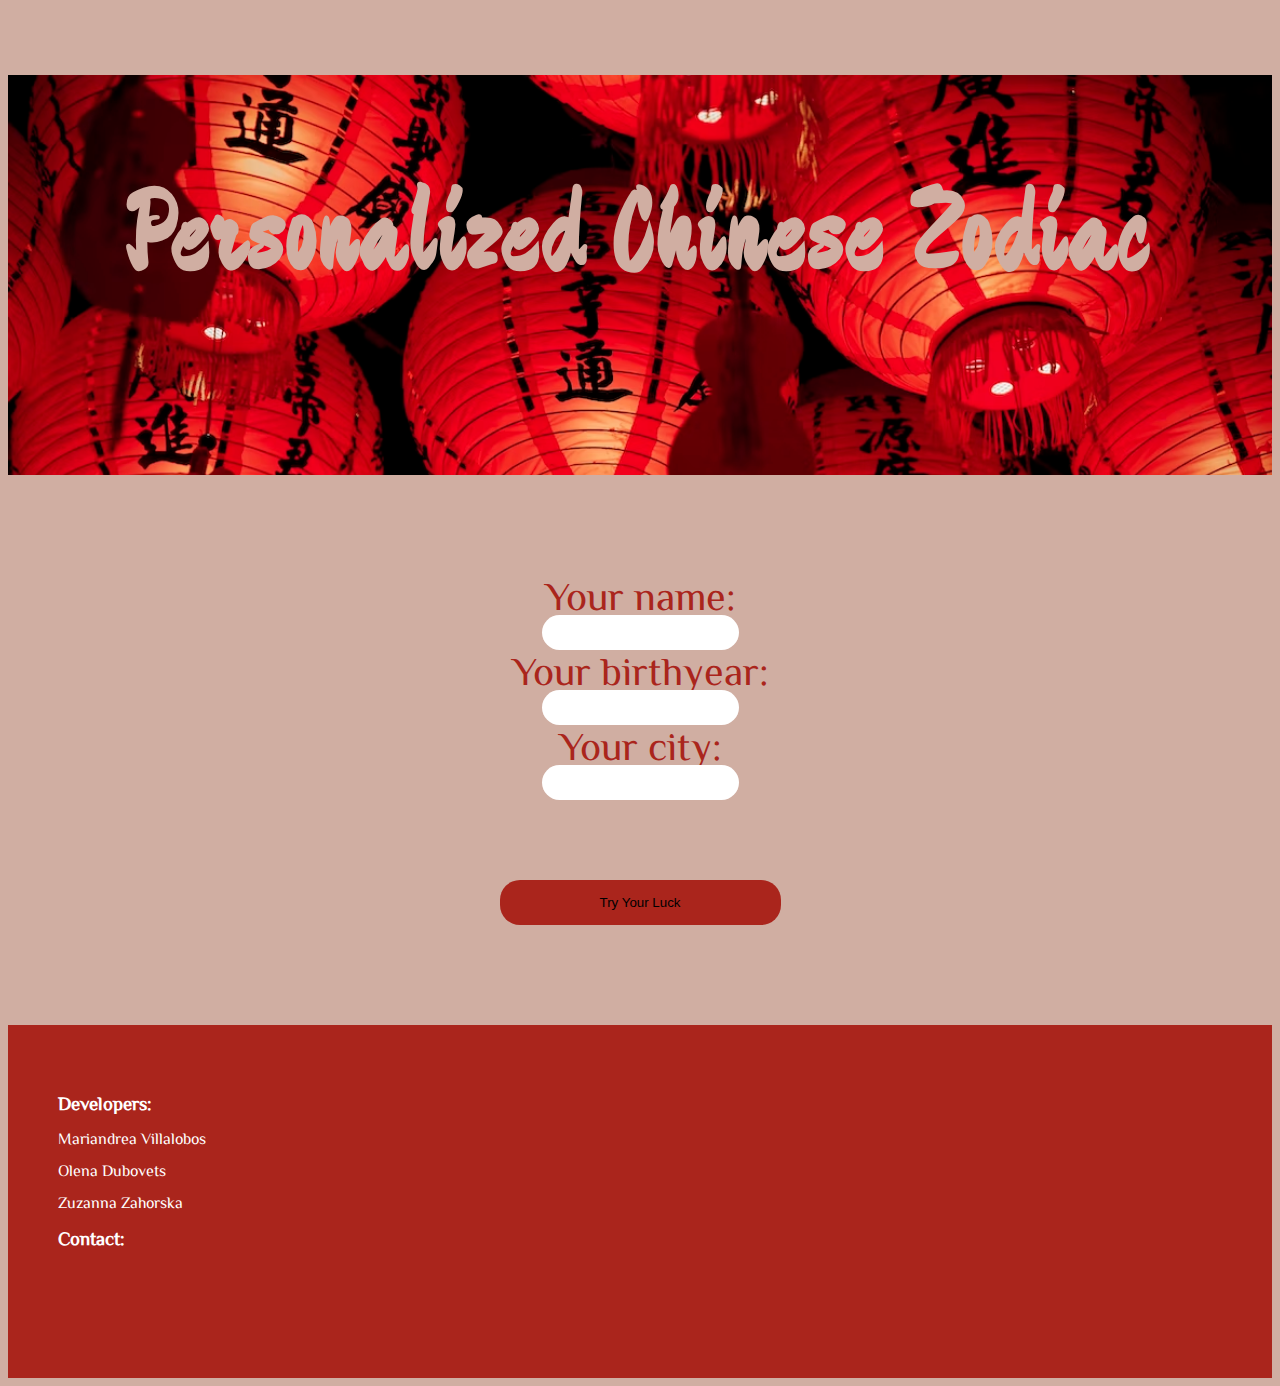
<file: index.html>
<!DOCTYPE html>
<html lang="en">

<head>
  <meta charset="UTF-8" />
  <meta http-equiv="X-UA-Compatible" content="IE=edge" />
  <meta name="viewport" content="width=device-width, initial-scale=1.0" />
  <!-- Fonts -->
  <link rel="preconnect" href="https://fonts.googleapis.com">
  <link rel="preconnect" href="https://fonts.gstatic.com" crossorigin>
  <link
    href="https://fonts.googleapis.com/css2?family=East+Sea+Dokdo&family=Ma+Shan+Zheng&family=ZCOOL+XiaoWei&display=swap"
    rel="stylesheet">
  <!-- FontAwesome -->
  <link rel="stylesheet" href="https://cdnjs.cloudflare.com/ajax/libs/font-awesome/6.2.1/css/all.min.css"
    integrity="sha512-MV7K8+y+gLIBoVD59lQIYicR65iaqukzvf/nwasF0nqhPay5w/9lJmVM2hMDcnK1OnMGCdVK+iQrJ7lzPJQd1w=="
    crossorigin="anonymous" referrerpolicy="no-referrer" />

    <!-- Bootstrap -->
  <link href="https://cdn.jsdelivr.net/npm/bootstrap@5.2.2/dist/css/bootstrap.min.css" rel="stylesheet"
    integrity="sha384-Zenh87qX5JnK2Jl0vWa8Ck2rdkQ2Bzep5IDxbcnCeuOxjzrPF/et3URy9Bv1WTRi" crossorigin="anonymous" />
  <link rel="stylesheet" href="cssgroepswerk.css" />
  <title>Groepswerk1</title>
</head>

<body>
  <div class="container-fluid header">
    <h1 class="name">Personalized Chinese Zodiac</h1>
  </div>
  <div class="container content">
    <div class="row">
      <div class="col">
        <label class="inputlabel" for="text">Your name:</label><br>
        <input type="text" id="inputname" required />
      </div>
      <div class="col">
        <label class="inputlabel" for="number">Your birthyear:</label><br>
        <input type="text" id="inputdate" required />
      </div>
      <div class="col">
        <label class="inputlabel" for="text">Your city:</label><br>
        <input type="text" id="inputcity" required />
      </div>
      <div class="row">
        <div><button id="submitbtn" class="btn btn-lg btn-dark"> Try Your Luck </button> </div>
      </div>
    </div>
  </div>
  <div class="container-fluid footer">
    <div class="row">
      <div class="col">
        <h3>Developers:</h3>
        <p>Mariandrea Villalobos</p>
        <p>Olena Dubovets</p>
        <p>Zuzanna Zahorska</p>
      </div>
      <div class="col">
        <h3>Contact:</h3>
        <div class="contact">
          <p><i class="fa-brands fa-github icon"></i></p>
          <p><i class="fa-solid fa-envelope icon"></i></p>
          <p><i class="fa-brands fa-linkedin icon"></i></p>
        </div>

      </div>
    </div>

  </div>
  <script src="storage.js"></script>

</body>

</html>
</file>
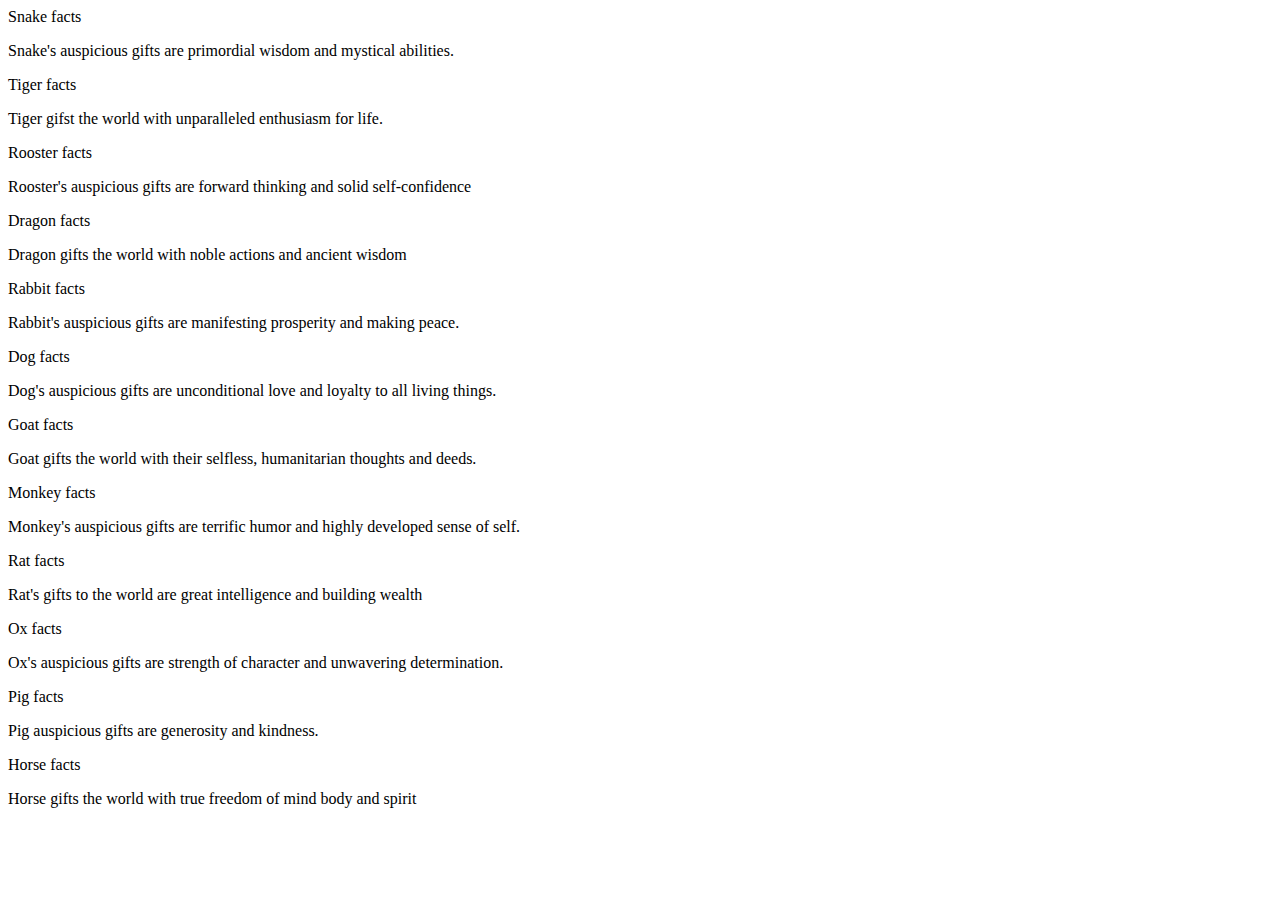
<file: quotes.html>
<!DOCTYPE html>
<html lang="en">
  <head>
    <meta charset="UTF-8" />
    <meta http-equiv="X-UA-Compatible" content="IE=edge" />
    <meta name="viewport" content="width=device-width, initial-scale=1.0" />
    <title>Facts</title>
  </head>
  <body>
    <div id="quotes">
      <label for="test"> Snake facts</label>
      <p id="snake1">
        Snake's auspicious gifts are primordial wisdom and mystical abilities.
      </p>
      <label for="test">Tiger facts </label>
      <p class="tiger1">
        Tiger gifst the world with unparalleled enthusiasm for life.
      </p>
      <label for="test"> Rooster facts </label>
      <p class="rooster1">
        Rooster's auspicious gifts are forward thinking and solid
        self-confidence
      </p>
      <label for="test"> Dragon facts</label>
      <p class="dragon1">
        Dragon gifts the world with noble actions and ancient wisdom
      </p>
      <label for="test"> Rabbit facts </label>
      <p class="rabbit1">
        Rabbit's auspicious gifts are manifesting prosperity and making peace.
      </p>
      <label for="test"> Dog facts</label>
      <p class="dog1">
        Dog's auspicious gifts are unconditional love and loyalty to all living
        things.
      </p>
      <label for="test"> Goat facts </label>
      <p class="goat1">
        Goat gifts the world with their selfless, humanitarian thoughts and
        deeds.
      </p>
      <label for="test"> Monkey facts</label>
      <p class="monkey1">
        Monkey's auspicious gifts are terrific humor and highly developed sense
        of self.
      </p>
      <label for="test"> Rat facts </label>
      <p class="rat1">
        Rat's gifts to the world are great intelligence and building wealth
      </p>
      <label for="test"> Ox facts</label>
      <p class="ox">
        Ox's auspicious gifts are strength of character and unwavering
        determination.
      </p>
      <label for="test"> Pig facts</label>
      <p class="pig1">Pig auspicious gifts are generosity and kindness.</p>
      <label for="test"> Horse facts</label>
      <p class="horse1">
        Horse gifts the world with true freedom of mind body and spirit
      </p>
    </div>

    <div id="images">
      <script src="quotes.js"></script>
    </div>
  </body>
</html>
</file>
<file: cssgroepswerk.css>
body {
  font-family: "ZCOOL XiaoWei", sans-serif;
  background-color: #d0aea2;
}
.header {
  background-image: url(Images/logo2.jpg);
  background-size: cover;
  height: 25rem;
}
.name {
  font-family: "Ma Shan Zheng", cursive;
  text-align: center;
  color: #d0aea2;
  font-size: 7rem;
  letter-spacing: 2px;
  position: relative;
  top: 25%;
  font-weight: 900;
}

.content {
  margin-top: 100px;
  text-align: center;
}

.submitbtn {
  margin-top: 80px;
}

.footer {
  margin-top: 100px;
  margin-bottom: 0;
  padding: 50px;
  background-color: #aa251c;
  color: white;
}

.inputlabel {
  font-size: 2.5rem;
  padding: 10px;
  color: #aa251c;
}

#submitbtn {
  margin-top: 80px;
  /* background-color: #7F0000; */
  background-color: #aa251c;
  padding: 15px 100px;
  border-radius: 20px;
  border: none;
}

#submitbtn:hover {
  background-color: #891d16;
}

.again:hover {
  background-color: #891d16;
  color: white;
}
.contact {
  display: flex;
}
.icon {
  font-size: 30px;
  margin-right: 20px;
  margin-top: 20px;
}
#inputdate,
#inputname,
#inputcity {
  padding: 10px;
  text-align: center;
  border-radius: 20px;
  border: none;
}

/* result.html */
.weather-container {
  padding: 100px;
}
.weather {
  margin-left: 150px;
}
.hr {
  margin-top: 50px;
}
.again {
  margin-top: 80px;
  background-color: #aa251c;
  padding: 15px 100px;
  border-radius: 20px;
  color: white;
  position: center;
  right: 30px;
}

#myImg {
  border-radius: 70px;
}

.welcome {
  text-align: center;
  padding: 40px;
  font-size: 50px;
  font-weight: 700;
}
.pred {
  font-size: 25px;
  text-align: center;
  margin-top: 30px;
}
.sign {
  margin-top: -20px;
}
h4 {
  color: #aa251c;
  font-weight: 900;
}
</file>
